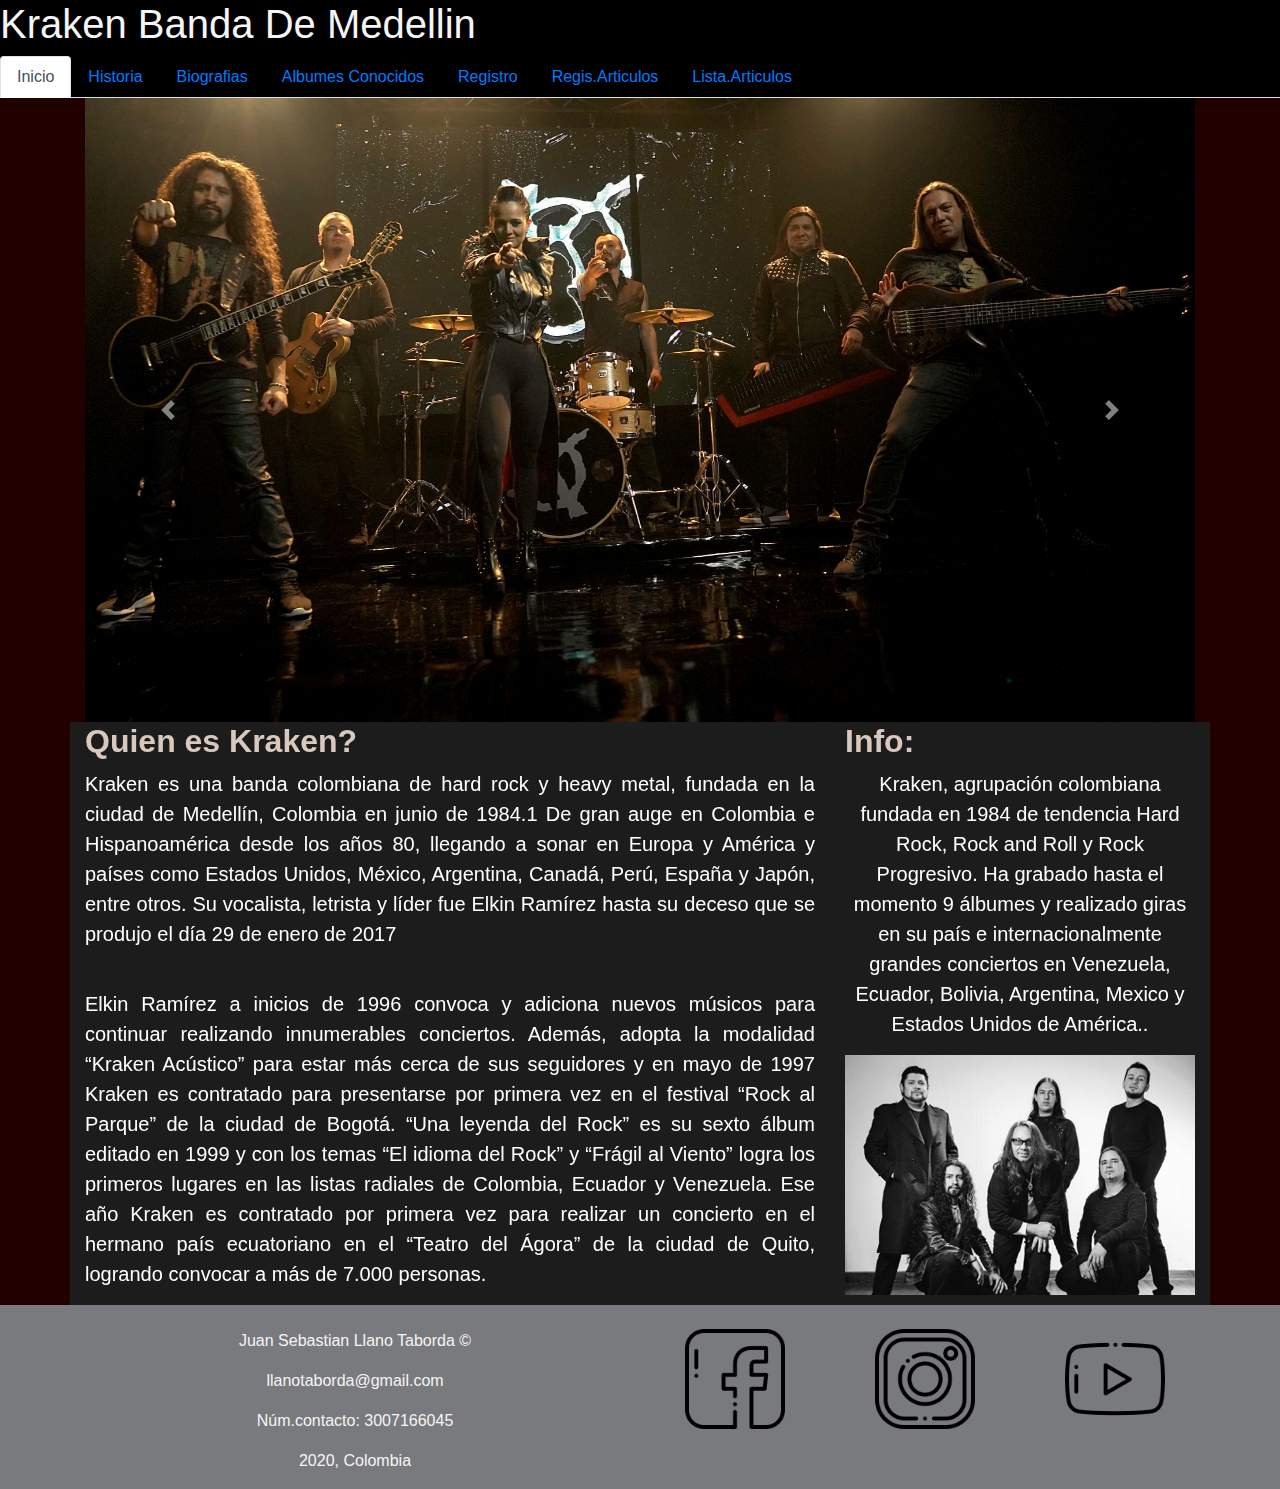
<file: index.html>
<!DOCTYPE html>
<html lang="en">
<head>
    <meta charset="UTF-8">
    <meta name="viewport" content="width=device-width, initial-scale=1.0">
    <title>Kraken</title>
    <link rel="icon" type="image/jpg" href="img/logo.jpg">
    <link rel="stylesheet" href="style.css">
    <link rel="stylesheet" href="https://stackpath.bootstrapcdn.com/bootstrap/4.5.2/css/bootstrap.min.css" integrity="sha384-JcKb8q3iqJ61gNV9KGb8thSsNjpSL0n8PARn9HuZOnIxN0hoP+VmmDGMN5t9UJ0Z" crossorigin="anonymous">
    
</head>
<body>
    <header class="colornav">
     
    
      <h1>Kraken Banda De Medellin</h1>
      <nav class="menu">
        <ul class="nav nav-tabs ">
            <li class="nav-item">
              <a class="nav-link active " href="index.html">Inicio</a>
            </li>
            <li class="nav-item">
              <a class="nav-link " href="historia.html">Historia</a>
            </li>
            <li class="nav-item">
              <a class="nav-link" href="prieralbum.html">Biografias</a>
            </li>
            <li class="nav-item">
                <a class="nav-link" href="krakenllylll.html">Albumes Conocidos</a>
              </li>
              <li class="nav-item">
                <a class="nav-link" href="registro.html ">Registro</a>
              </li>
              <li class="nav-item">
                <a class="nav-link" href="registroArt.php">Regis.Articulos</a>
              </li>
              <li class="nav-item">
                <a class="nav-link" href="listadoProductos.php">Lista.Articulos</a>
                </li>
            <li class="nav-item">
              <a class="nav-link disabled" href="#" tabindex="-1" aria-disabled="true"></a>
            </li>
        </ul>   
</nav>
        
    </header>

    <main class="secun">
      <div class="container">
        <div class="row">
            <div class="col-12 ">
              <div id="carouselExampleControls" class="carousel slide " data-ride="carousel">
                <div class="carousel-inner">
                  <div class="carousel-item active">
                    <img src="img/3.jpg" class="d-block w-100" alt="numero1">
                  </div>
                  <div class="carousel-item">
                    <img src="img/1.jpg" class="d-block w-100" alt="numero2">
                  </div>
                  <div class="carousel-item">
                    <img src="img/2.jpg" class="d-block w-100" alt="numero3">
                  </div>
                  <div class="carousel-item">
                    <img src="img/4.jpg" class="d-block w-100" alt="numero4">
                  </div>
                </div>
                <a class="carousel-control-prev" href="#carouselExampleControls" role="button" data-slide="prev">
                  <span class="carousel-control-prev-icon" aria-hidden="true"></span>
                  <span class="sr-only">Previous</span>
                </a>
                <a class="carousel-control-next" href="#carouselExampleControls" role="button" data-slide="next">
                  <span class="carousel-control-next-icon" aria-hidden="true"></span>
                  <span class="sr-only">Siguiente</span>
                </a>
              </div>
            </div>
        </div>
      </div>
     
      
        <div   class="container oscuro">
            <div class="row">
                <div class="col-12 col-md-8">
                    <h2 class="sub">Quien es Kraken?</h2>
        <p class="text-justify letra">Kraken es una banda colombiana de hard rock y heavy metal, fundada en la ciudad de Medellín, Colombia en junio de 1984.1​ De gran auge en Colombia e Hispanoamérica desde los años 80, llegando a sonar en Europa y América y países como Estados Unidos, México, Argentina, Canadá, Perú, España y Japón, entre otros. Su vocalista, letrista y líder fue Elkin Ramírez hasta su deceso que se produjo el día 29 de enero de 2017</p>
        <br>
        <p class="text-justify letra ">Elkin Ramírez a inicios de 1996 convoca y adiciona nuevos músicos para continuar realizando innumerables conciertos. Además, adopta la modalidad “Kraken Acústico” para estar más cerca de sus seguidores y en mayo de 1997 Kraken es contratado para presentarse por primera vez en el festival “Rock al Parque” de la ciudad de Bogotá.

            “Una leyenda del Rock” es su sexto álbum editado en 1999 y con los temas “El idioma del Rock” y “Frágil al Viento” logra los primeros lugares en las listas radiales de Colombia, Ecuador y Venezuela.
            
            Ese año Kraken es contratado por primera vez para realizar un concierto en el hermano país ecuatoriano en el “Teatro del Ágora” de la ciudad de Quito, logrando convocar a más de 7.000 personas.</p>

            </div>
            <div class="col-12 col-md-4">
                <h2 class="sub">Info:</h2>

                <p class="text-center letra">Kraken, agrupación colombiana fundada en 1984 de tendencia Hard Rock, Rock and Roll y Rock Progresivo. Ha grabado hasta el momento 9 álbumes y realizado giras en su país e internacionalmente grandes conciertos en Venezuela, Ecuador, Bolivia, Argentina, Mexico y Estados Unidos de América..</p>
                <img src="img/jmm.jpg" alt="dos" class="w-100">
           

    </div> 
    </div>
      
    </div>    
    
    </main>

    <footer class="centro">
      <br>
      <div class="container">
        <div class="row">
          <div class="col-12 col-md-6">
            <p>Juan Sebastian Llano Taborda &copy;</p>
            <p>llanotaborda@gmail.com</p>
            <p>Núm.contacto: 3007166045</p>
            <p>2020, Colombia</p>
          </div>
          
          <div class="col-12 col-md-2">
            
           <a href="https://www.facebook.com/juansebastian.llanotabordascout.5"><img src="img/facebook.png" alt="facebook" class="botones"></a>
            
          </div>
          <div class="col-12 col-md-2">
            <a href="https://www.instagram.com/j_u_a_n__s_e_b_a_s_t_i_a_n/?hl=es-la"><img src="img/instagram.png" alt="insta" class="botones"></a>
        </div>
        <div class="col-12 col-md-2">
          <a href="https://www.youtube.com/channel/UC8LRTl5zBvs76E34bw4VQug?view_as=subscriber"><img src="img/youtube.png" alt="you" class="botones"></a>
      </div>

        </div>
      </div>
    
    </footer>
    <script src="https://code.jquery.com/jquery-3.5.1.slim.min.js" integrity="sha384-DfXdz2htPH0lsSSs5nCTpuj/zy4C+OGpamoFVy38MVBnE+IbbVYUew+OrCXaRkfj" crossorigin="anonymous"></script>
<script src="https://cdn.jsdelivr.net/npm/popper.js@1.16.1/dist/umd/popper.min.js" integrity="sha384-9/reFTGAW83EW2RDu2S0VKaIzap3H66lZH81PoYlFhbGU+6BZp6G7niu735Sk7lN" crossorigin="anonymous"></script>
<script src="https://stackpath.bootstrapcdn.com/bootstrap/4.5.2/js/bootstrap.min.js" integrity="sha384-B4gt1jrGC7Jh4AgTPSdUtOBvfO8shuf57BaghqFfPlYxofvL8/KUEfYiJOMMV+rV" crossorigin="anonymous"></script>
</body>
</html>
</file>
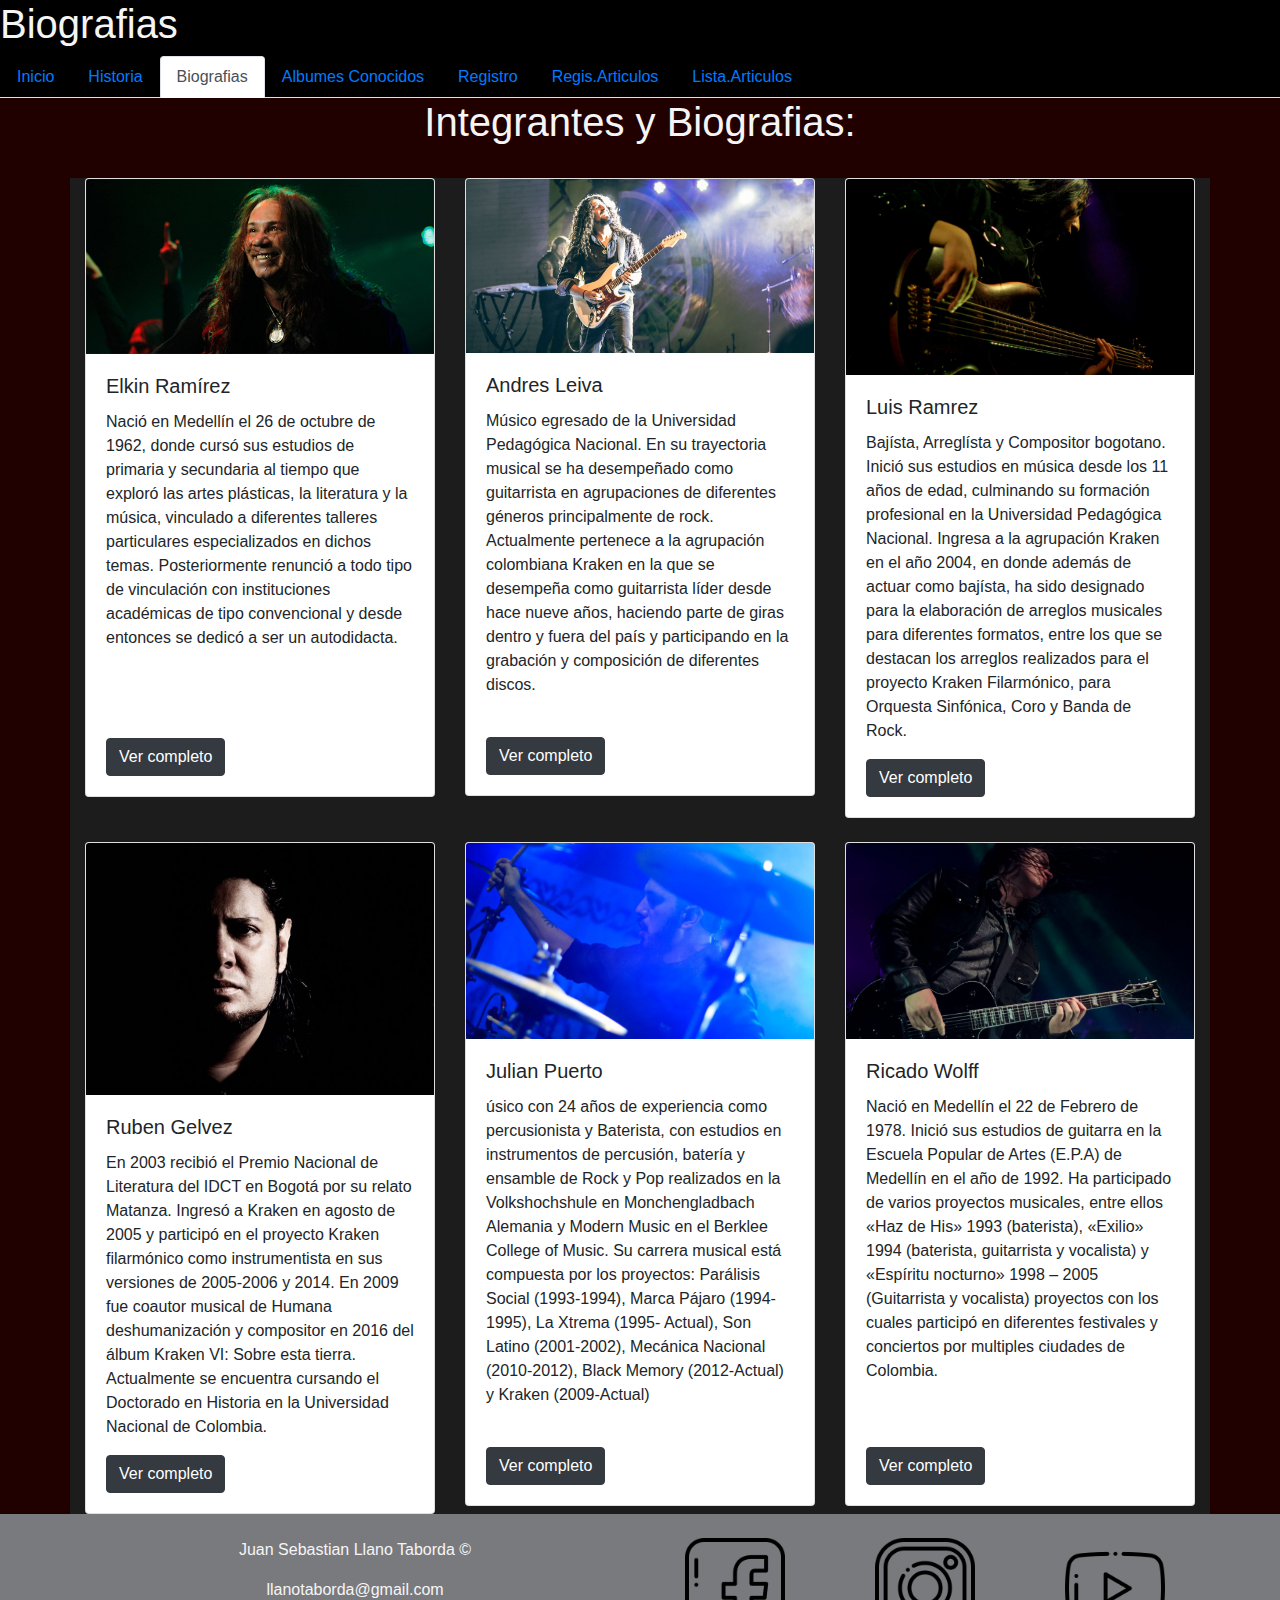
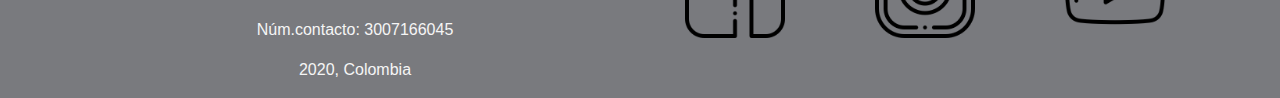
<file: prieralbum.html>
<!DOCTYPE html>
<html lang="en">
<head>
    <meta charset="UTF-8">
    <meta name="viewport" content="width=device-width, initial-scale=1.0">
    <title>Biografias</title>
    <link rel="icon" type="image/jpg" href="img/logo.jpg">
    <link rel="stylesheet" href="style.css">
    <link rel="stylesheet" href="https://stackpath.bootstrapcdn.com/bootstrap/4.5.2/css/bootstrap.min.css" integrity="sha384-JcKb8q3iqJ61gNV9KGb8thSsNjpSL0n8PARn9HuZOnIxN0hoP+VmmDGMN5t9UJ0Z" crossorigin="anonymous">
</head>
<body>
    <header class="colornav">
        <h1> Biografias</h1>
        <nav class="footer colornav">
        
            <ul class="nav nav-tabs ">
                <li class="nav-item">
                  <a class="nav-link " href="index.html">Inicio</a>
                </li>
                <li class="nav-item">
                  <a class="nav-link" href="historia.html">Historia</a>
                </li>
                <li class="nav-item">
                  <a class="nav-link active" href="prieralbum.html">Biografias</a>
                </li>
                <li class="nav-item">
                    <a class="nav-link" href="krakenllylll.html">Albumes Conocidos</a>
                  </li>
                  <li class="nav-item">
                    <a class="nav-link" href="registro.html ">Registro</a>
                  </li>
                  <li class="nav-item">
                    <a class="nav-link" href="registroArt.php">Regis.Articulos</a>
                  </li>
                  <li class="nav-item">
                    <a class="nav-link" href="listadoProductos.php">Lista.Articulos</a>
                    </li>
                <li class="nav-item">
                  <a class="nav-link disabled" href="#" tabindex="-1" aria-disabled="true"></a>
                </li>
              </ul>
        </nav>
       
    </header>

    <main class="secun" >
    <h1 class="mitad">Integrantes y Biografias:</h1>
      <br>
      <div class="container oscuro">
        <div class="row">
            <div class="col-12 col-md-4">
              <div class="card w-100" style="width: 18rem;">
                <img src="img/Elkin-Ramírez.jpg" class="card-img-top" alt="Elkin">
                <div class="card-body ">
                  <h5 class="card-title">Elkin Ramírez</h5>
                  <p class="card-text">
                    Nació en Medellín el 26 de octubre de 1962, donde cursó sus estudios de primaria y secundaria al tiempo que exploró las artes plásticas, la literatura y la música, vinculado a diferentes talleres particulares especializados en dichos temas. Posteriormente renunció a todo tipo de vinculación con instituciones académicas de tipo convencional y desde entonces se dedicó a ser un autodidacta.
                  </p>
                  <br>
                  <br>
                  <br>
                  
                  <a href="https://www.krakencolombia.net/elkin-ramirez/" class="btn btn-dark ">Ver completo</a>
                </div>
              </div>
                
            </div>
            <div class="col-12 col-md-4">
              <div class="card w-100" style="width: 18rem;">
                <img src="img/andres.jpg" class="card-img-top" alt="Andres">
                <div class="card-body ">
                  <h5 class="card-title">Andres Leiva</h5>
                  <p class="card-text">
                    Músico egresado de la Universidad Pedagógica Nacional. En su trayectoria musical se ha desempeñado como guitarrista en agrupaciones de diferentes géneros principalmente de rock. Actualmente pertenece a la agrupación colombiana Kraken en la que se desempeña como guitarrista líder desde hace nueve años, haciendo parte de giras dentro y fuera del país y participando en la grabación y composición de diferentes discos.
                  </p>
                  <br>
                  <a href="https://www.krakencolombia.net/andres-leiva/" class="btn btn-dark ">Ver completo</a>
                </div>
            </div>
        </div>
        <div class="col-12 col-md-4">
          <div class="card w-100" style="width: 18rem;">
            <img src="img/luis-kraken.jpg" class="card-img-top" alt="Luis">
            <div class="card-body ">
              <h5 class="card-title">Luis Ramrez</h5>
              <p class="card-text">
                Bajísta, Arreglísta y Compositor bogotano. Inició sus estudios en música desde los 11 años de edad, culminando su formación profesional en la Universidad Pedagógica Nacional. Ingresa a la agrupación Kraken en el año 2004, en donde además de actuar como bajísta, ha sido designado para la elaboración de arreglos musicales para diferentes formatos, entre los que se destacan los arreglos realizados para el proyecto Kraken Filarmónico, para Orquesta Sinfónica, Coro y Banda de Rock. 
              </p>
              <a href="https://www.krakencolombia.net/luis-ramirez/" class="btn btn-dark ">Ver completo</a>
            </div>
        </div>

<br>

      </div>

      <div class="container">
        <div class="row">
          <div class="col-12 col-md-4">
            <div class="card w-100" style="width: 18rem;">
              <img src="img/ruben.jpg" class="card-img-top" alt="Ruben">
              <div class="card-body ">
                <h5 class="card-title">Ruben Gelvez</h5>
                <p class="card-text">
                  En 2003 recibió el Premio Nacional de Literatura del IDCT en Bogotá por su relato Matanza. Ingresó a Kraken en agosto de 2005 y participó en el proyecto Kraken filarmónico como instrumentista en sus versiones de 2005-2006 y 2014. En 2009 fue coautor musical de Humana deshumanización y compositor en 2016 del álbum Kraken VI: Sobre esta tierra. Actualmente se encuentra cursando el Doctorado en Historia en la Universidad Nacional de Colombia.
                </p>
                
                <a href="https://www.krakencolombia.net/ruben-gelvez/" class="btn btn-dark ">Ver completo</a>
              </div>
          </div>
        </div>
        <div class="col-12 col-md-4">
          <div class="card w-100" style="width: 18rem;">
            <img src="img/julian-kraken-1024x576.jpg" class="card-img-top" alt="Julian">
            <div class="card-body ">
              <h5 class="card-title">Julian Puerto</h5>
              <p class="card-text">
                úsico con 24 años de experiencia como percusionista y Baterista, con estudios en instrumentos de percusión, batería y ensamble de Rock y Pop realizados en la Volkshochshule en Monchengladbach Alemania y Modern Music en el Berklee College of Music. Su carrera musical está compuesta por los proyectos: Parálisis Social (1993-1994), Marca Pájaro (1994-1995), La Xtrema (1995- Actual), Son Latino (2001-2002), Mecánica Nacional (2010-2012), Black Memory (2012-Actual) y Kraken (2009-Actual)
              </p>
              <br>
              
              <a href="https://www.krakencolombia.net/julian-puerto/" class="btn btn-dark ">Ver completo</a>
            </div>
        </div>
        </div>
        <div class="col-12 col-md-4">
          <div class="card w-100" style="width: 18rem;">
            <img src="img/ricardo-kraken-1024x576.jpg" class="card-img-top" alt="Ricardo">
            <div class="card-body ">
              <h5 class="card-title">Ricado Wolff</h5>
              <p class="card-text">
                Nació en Medellín el 22 de Febrero de 1978. Inició sus estudios de guitarra en la Escuela Popular de Artes (E.P.A) de Medellín en el año de 1992. Ha participado de varios proyectos musicales, entre ellos «Haz de His» 1993 (baterista), «Exilio» 1994 (baterista, guitarrista y vocalista) y «Espíritu nocturno» 1998 – 2005 (Guitarrista y vocalista) proyectos con los cuales participó en diferentes festivales y conciertos por multiples ciudades de Colombia.
              </p>
              <br>
              <br>
              
              <a href="https://www.krakencolombia.net/ricardo-wolff/" class="btn btn-dark ">Ver completo</a>
            </div>
        </div>
        </div>
        </div>
      
   
        
    </main>

    <footer class="centro">
      <br>
      <div class="container">
        <div class="row">
          <div class="col-12 col-md-6">
            <p>Juan Sebastian Llano Taborda &copy;</p>
            <p>llanotaborda@gmail.com</p>
            <p>Núm.contacto: 3007166045</p>
            <p>2020, Colombia</p>
          </div>

          <div class="col-12 col-md-2">
           <a href="https://www.facebook.com/juansebastian.llanotabordascout.5"><img src="img/facebook.png" alt="facebook" class="botones"></a>
            
          </div>
          <div class="col-12 col-md-2">
            <a href="https://www.instagram.com/j_u_a_n__s_e_b_a_s_t_i_a_n/?hl=es-la"><img src="img/instagram.png" alt="insta" class="botones"></a>
        </div>
        <div class="col-12 col-md-2">
          <a href="https://www.youtube.com/channel/UC8LRTl5zBvs76E34bw4VQug?view_as=subscriber"><img src="img/youtube.png" alt="you" class="botones"></a>
      </div>

        </div>
      </div>
    
    </footer>
    <script src="https://code.jquery.com/jquery-3.5.1.slim.min.js" integrity="sha384-DfXdz2htPH0lsSSs5nCTpuj/zy4C+OGpamoFVy38MVBnE+IbbVYUew+OrCXaRkfj" crossorigin="anonymous"></script>
    <script src="https://cdn.jsdelivr.net/npm/popper.js@1.16.1/dist/umd/popper.min.js" integrity="sha384-9/reFTGAW83EW2RDu2S0VKaIzap3H66lZH81PoYlFhbGU+6BZp6G7niu735Sk7lN" crossorigin="anonymous"></script>
    <script src="https://stackpath.bootstrapcdn.com/bootstrap/4.5.2/js/bootstrap.min.js" integrity="sha384-B4gt1jrGC7Jh4AgTPSdUtOBvfO8shuf57BaghqFfPlYxofvL8/KUEfYiJOMMV+rV" crossorigin="anonymous"></script>
</body>
</body >
</html>
</file>
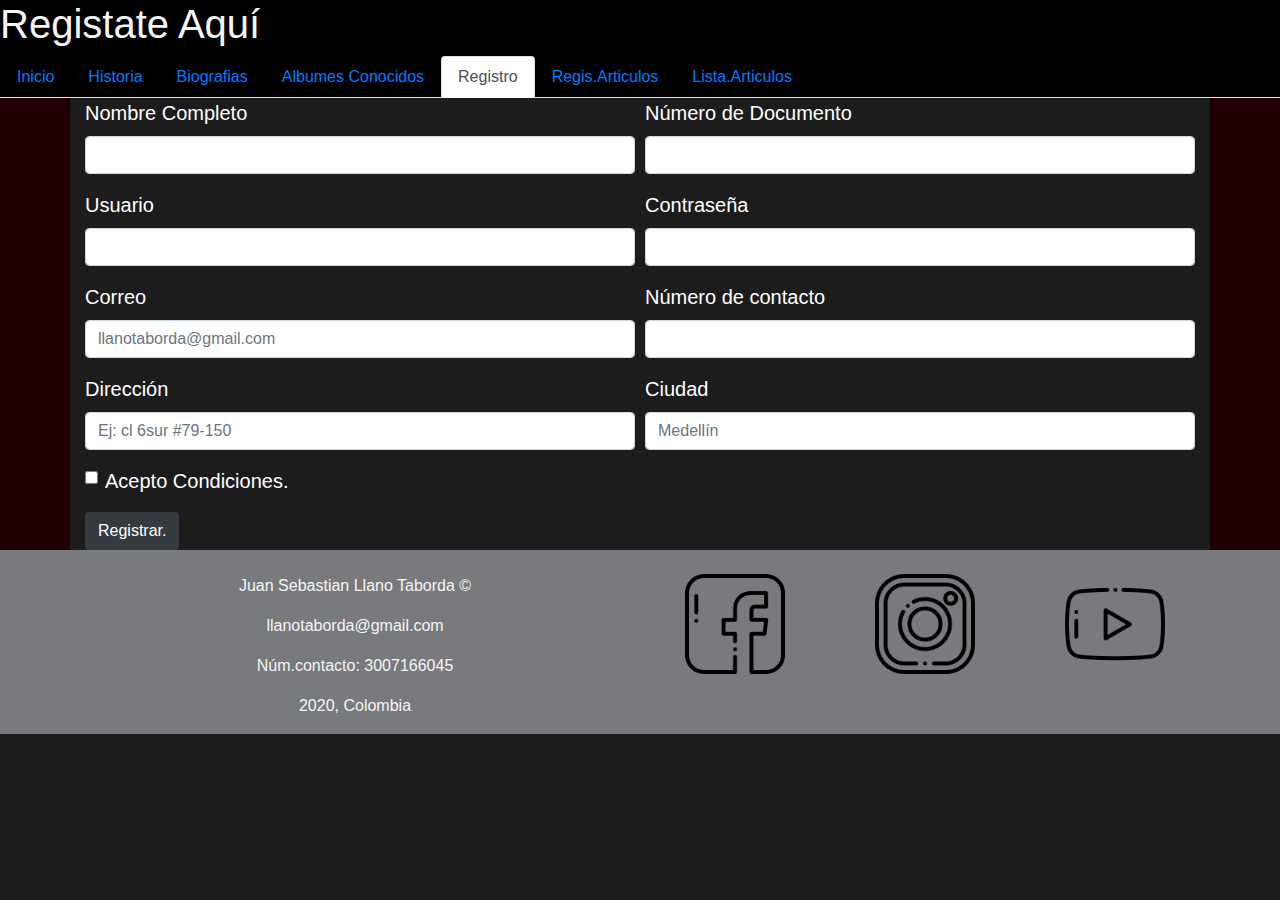
<file: registro.html>
<!DOCTYPE html>
<html lang="en">
<head>
    <meta charset="UTF-8">
    <meta name="viewport" content="width=device-width, initial-scale=1.0">
    <title>Registro</title>
    <link rel="icon" type="image/jpg" href="img/logo.jpg">
    <link rel="stylesheet" href="style.css">
    <link rel="stylesheet" href="https://stackpath.bootstrapcdn.com/bootstrap/4.5.2/css/bootstrap.min.css" integrity="sha384-JcKb8q3iqJ61gNV9KGb8thSsNjpSL0n8PARn9HuZOnIxN0hoP+VmmDGMN5t9UJ0Z" crossorigin="anonymous">
</head>
<body class="oscuro">
    <header class="colornav">
        <h1>Registate Aquí</h1>
      <nav class="menu">
        <ul class="nav nav-tabs ">
            <li class="nav-item">
              <a class="nav-link  " href="index.html">Inicio</a>
            </li>
            <li class="nav-item">
              <a class="nav-link " href="historia.html">Historia</a>
            </li>
            <li class="nav-item">
              <a class="nav-link" href="prieralbum.html">Biografias</a>
            </li>
            <li class="nav-item">
                <a class="nav-link" href="krakenllylll.html">Albumes Conocidos</a>
              </li>
              <li class="nav-item">
                <a class="nav-link active" href="registro.html ">Registro</a>
              </li>
              <li class="nav-item">
                <a class="nav-link" href="registroArt.php">Regis.Articulos</a>
              </li>
              <li class="nav-item">
                <a class="nav-link" href="listadoProductos.php">Lista.Articulos</a>
                </li>
                
            <li class="nav-item">
              <a class="nav-link disabled" href="#" tabindex="-1" aria-disabled="true"></a>
            </li>
        </ul>   
</nav>
        
    </header>

    <main class="secun">
        <div class="container oscuro">
            <div class="row">
                <div class="col-12 col-md-12">
                    <form>
                        <div class="form-row">
                          <div class="form-group col-md-6">
                            <label for="nombrecomple" class="letra">Nombre Completo</label>
                            <input type="email" class="form-control" id="nombrecomple">
                          </div>
                          <div class="form-group col-md-6">
                            <label for="numdocumento" class="letra">Número de Documento</label>
                            <input type="number" class="form-control" id="numdocumento">
                          </div>
                        </div>
                        <div class="form-row">
                            <div class="form-group col-md-6">
                              <label for="usu" class="letra">Usuario</label>
                              <input type="text" class="form-control" id="usu">
                            </div>
                            <div class="form-group col-md-6">
                              <label for="contra" class="letra">Contraseña</label>
                              <input type="password" class="form-control" id="contra">
                            </div>
                          </div>
                          <div class="form-row">
                            <div class="form-group col-md-6">
                              <label for="correoele" class="letra">Correo</label>
                              <input type="email" class="form-control" id="correoele" placeholder="llanotaborda@gmail.com">
                            </div>
                            <div class="form-group col-md-6">
                              <label for="numcontac" class="letra">Número de contacto</label>
                              <input type="number" class="form-control" id="numcontac">
                            </div>
                          </div>
                        
                      
                        <div class="form-row">
                            <div class="form-group col-md-6">
                              <label for="dire" class="letra">Dirección</label>
                              <input type="text" class="form-control" id="dire" placeholder="Ej: cl 6sur #79-150">
                            </div>
                            <div class="form-group col-md-6">
                              <label for="ciu" class="letra">Ciudad</label>
                              <input type="text" class="form-control" id="ciu" placeholder="Medellín">
                            </div>
                          </div>
                       
                        <div class="form-group">
                          <div class="form-check">
                            <input class="form-check-input" type="checkbox" id="gridCheck">
                            <label class="form-check-label letra" for="gridCheck">
                              Acepto Condiciones.
                            </label>
                          </div>
                        </div>
                        <button type="submit" class="btn btn-dark" id="registro">Registrar.</button>
                      </form>
                </div>
            </div>
        </div>
   
        

    </main>
    <footer class="centro">
      <br>
      <div class="container">
        <div class="row">
          <div class="col-12 col-md-6">
            <p>Juan Sebastian Llano Taborda &copy;</p>
            <p>llanotaborda@gmail.com</p>
            <p>Núm.contacto: 3007166045</p>
            <p>2020, Colombia</p>
          </div>

          <div class="col-12 col-md-2">
           <a href="https://www.facebook.com/juansebastian.llanotabordascout.5"><img src="img/facebook.png" alt="facebook" class="botones"></a>
            
          </div>
          <div class="col-12 col-md-2">
            <a href="https://www.instagram.com/j_u_a_n__s_e_b_a_s_t_i_a_n/?hl=es-la"><img src="img/instagram.png" alt="insta" class="botones"></a>
        </div>
        <div class="col-12 col-md-2">
          <a href="https://www.youtube.com/channel/UC8LRTl5zBvs76E34bw4VQug?view_as=subscriber"><img src="img/youtube.png" alt="you" class="botones"></a>
      </div>

        </div>
      </div>
    
    </footer>
    <script src="cambios.js"></script>
    <script src="https://code.jquery.com/jquery-3.5.1.slim.min.js" integrity="sha384-DfXdz2htPH0lsSSs5nCTpuj/zy4C+OGpamoFVy38MVBnE+IbbVYUew+OrCXaRkfj" crossorigin="anonymous"></script>
<script src="https://cdn.jsdelivr.net/npm/popper.js@1.16.1/dist/umd/popper.min.js" integrity="sha384-9/reFTGAW83EW2RDu2S0VKaIzap3H66lZH81PoYlFhbGU+6BZp6G7niu735Sk7lN" crossorigin="anonymous"></script>
<script src="https://stackpath.bootstrapcdn.com/bootstrap/4.5.2/js/bootstrap.min.js" integrity="sha384-B4gt1jrGC7Jh4AgTPSdUtOBvfO8shuf57BaghqFfPlYxofvL8/KUEfYiJOMMV+rV" crossorigin="anonymous"></script>
</body>
</html>
</file>
<file: style.css>
/*2F2F2F*/
footer{
    background-color: #797A7E;
    color: whitesmoke;
    text-align: center;
}

h1{
   
    color:whitesmoke;
    font-size: 40px;
    font-weight: 500;
    margin-bottom: auto;
}


.claro{
    color: whitesmoke;
}
.histroria{
    
    background-color: #1C1C1C;
    color: whitesmoke;
    
    
}

    .inicio{
      
        background-color: #1C1C1C ;
        font-size: 20px;
        
    }
    .sub{
        color: #D8C8BE;
        font-weight: bolder;
        
        
    }

 
 


 .letra{
     color: #fff;
     font-size: 20px;
 }
 .colornav{
     background-color: #000000;
 }
 .oscuro{
    background-color: #1C1C1C;
 }
 .mitad{
     text-align: center;
 }
 .secun{
     background-color: #210000  ;
 }
 .botones{
     width: 100px;
     height: 100px;
 }
</file>
